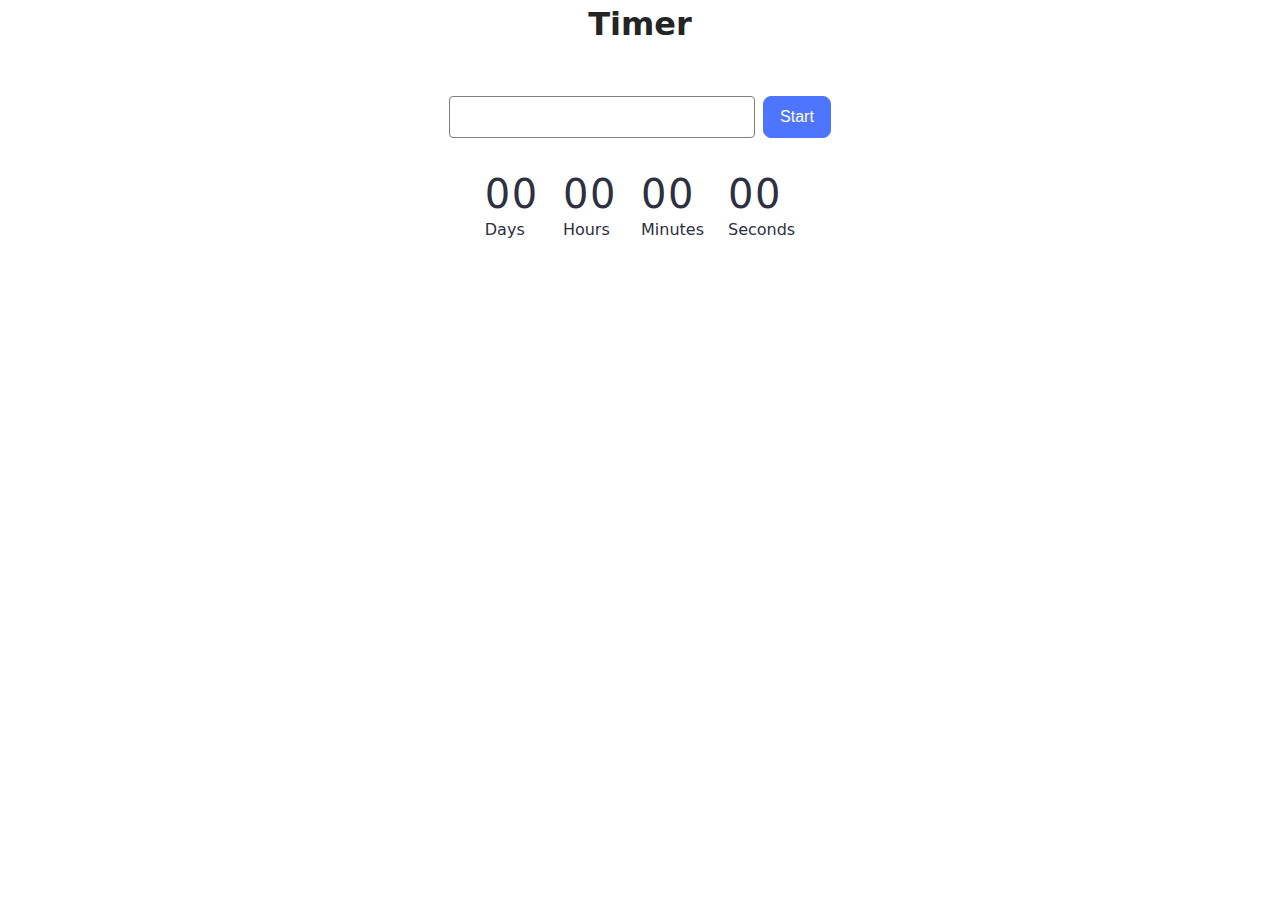
<file: src/1-timer.html>
<!DOCTYPE html>
<html lang="en">

<head>
  <meta charset="UTF-8" />
  <meta http-equiv="X-UA-Compatible" content="IE=edge" />
  <meta name="viewport" content="width=device-width, initial-scale=1.0" />
  <title>Timer</title>
  <link rel="stylesheet" href="./css/styles.css" />
</head>

<body>
  <main>
    <div class="container">
      <h1 class="main-title">Timer</h1>
      <load src="./partials/back-link.html" />


      <div class="wrapper">
        <div class="controller">
          <input type="text" id="datetime-picker" />
          <button type="button" data-start>Start</button>
        </div>
        <div class="timer">
          <div class="field">
            <span class="value" data-days>00</span>
            <span class="label">Days</span>
          </div>
          <div class="field">
            <span class="value" data-hours>00</span>
            <span class="label">Hours</span>
          </div>
          <div class="field">
            <span class="value" data-minutes>00</span>
            <span class="label">Minutes</span>
          </div>
          <div class="field">
            <span class="value" data-seconds>00</span>
            <span class="label">Seconds</span>
          </div>
        </div>
      </div>
    </div>
  </main>
  <script type="module" src="./js/1-timer.js"></script>
</body>

</html>
</file>
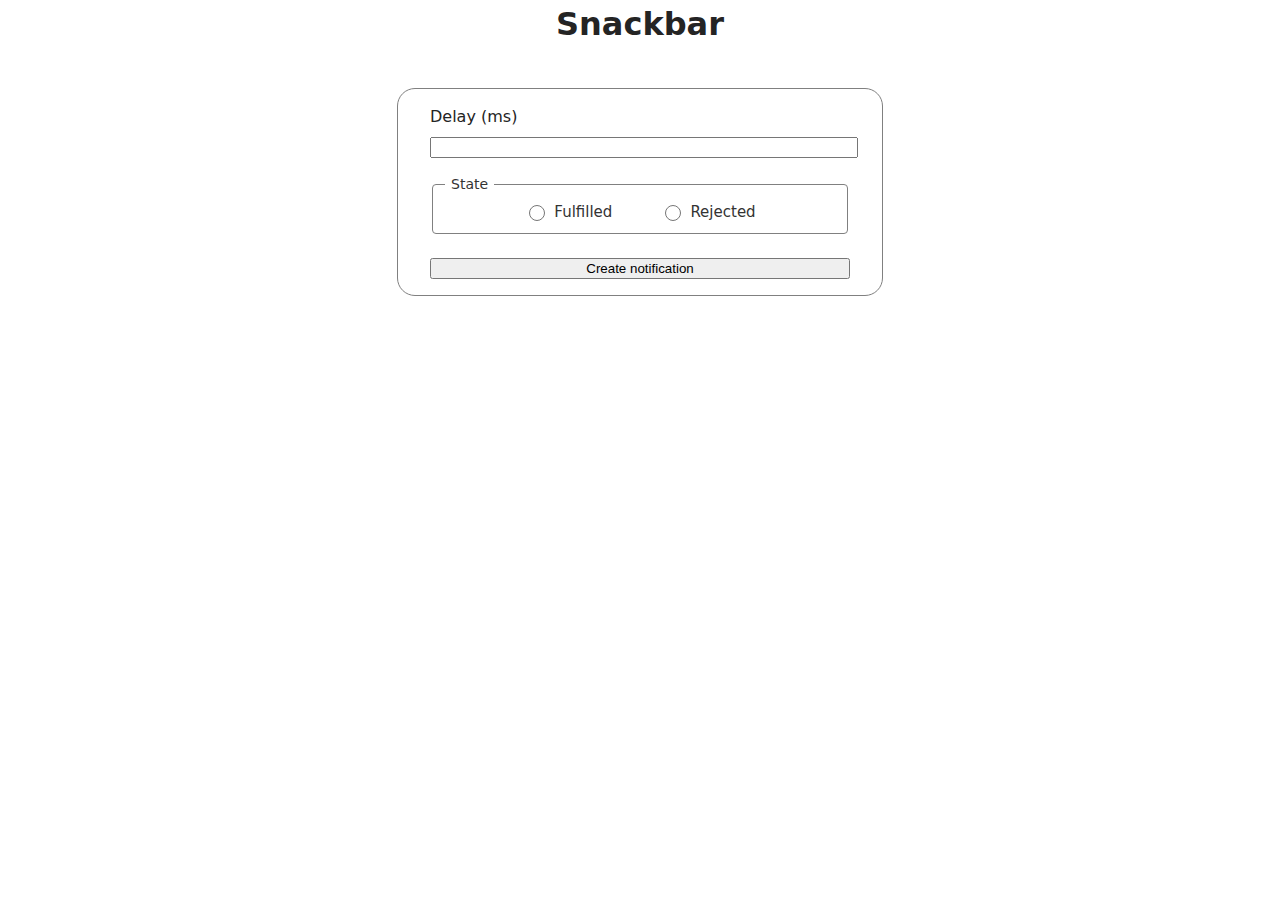
<file: src/2-snackbar.html>
<!DOCTYPE html>
<html lang="en">

<head>
  <meta charset="UTF-8" />
  <meta http-equiv="X-UA-Compatible" content="IE=edge" />
  <meta name="viewport" content="width=device-width, initial-scale=1.0" />
  <title>Page 3</title>
  <link rel="stylesheet" href="./css/styles.css" />
</head>

<body>
  <main>
    <div class="container">
      <h1 class="main-title">
        Snackbar
      </h1>
      <load src="./partials/back-link.html" />
    </div>

    <div class="container">
      <form class="form">
        <label class="label">
          Delay (ms)
          <input class="controller-input" type="number" name="delay" required />
        </label>

        <fieldset class="radio-fieldset">
          <legend class="fieldset-legend">State</legend>
          <label class="fieldset-option">
            <input type="radio" name="state" value="fulfilled" required />
            Fulfilled
          </label>
          <label class="fieldset-option">
            <input type="radio" name="state" value="rejected" required />
            Rejected
          </label>
        </fieldset>

        <button class="controller-button " type="submit">Create notification</button>
      </form>
    </div>
  </main>

  <script defer type="module" src="./js/2-snackbar.js"></script>
</body>

</html>
</file>
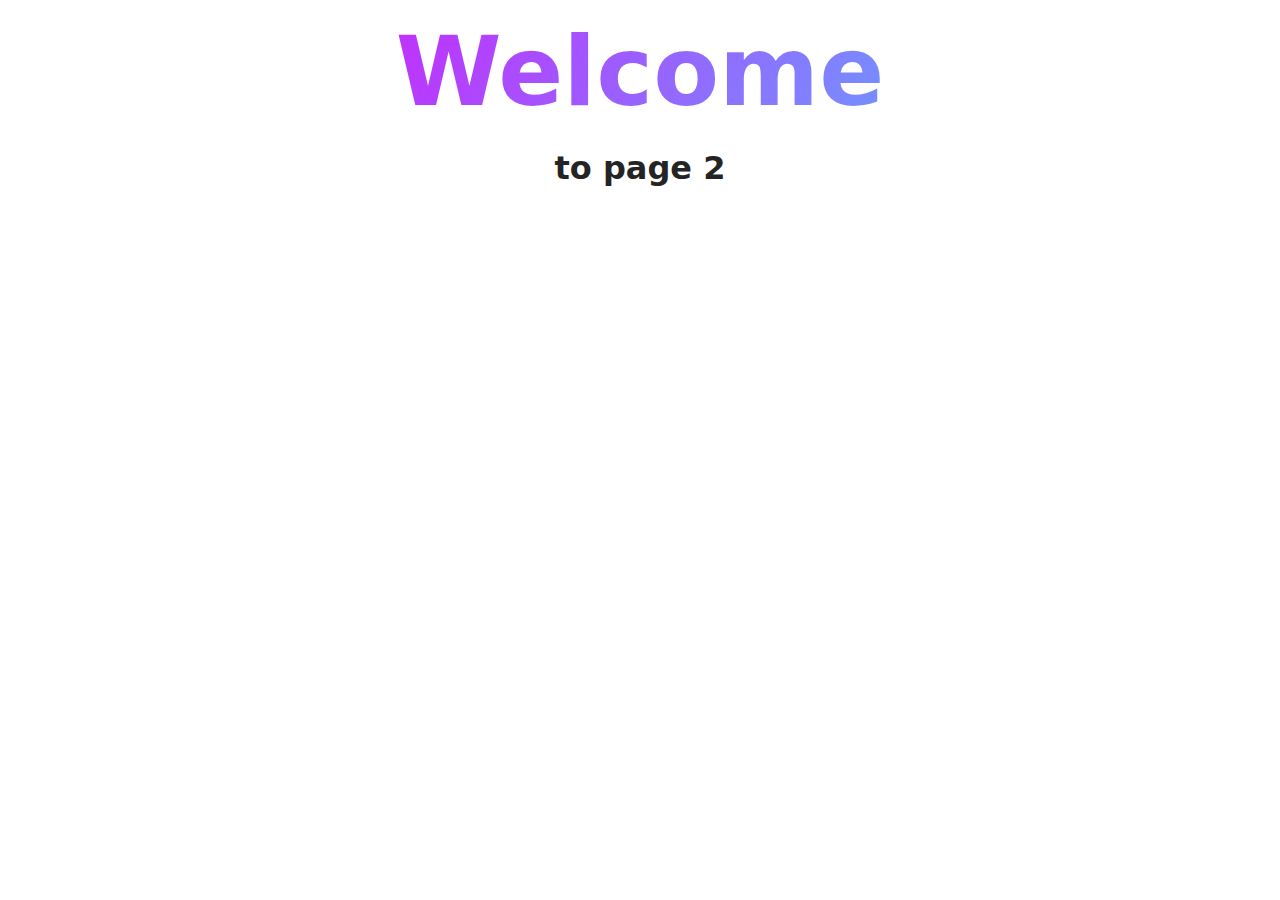
<file: src/page-2.html>
<!DOCTYPE html>
<html lang="en">
  <head>
    <meta charset="UTF-8" />
    <meta http-equiv="X-UA-Compatible" content="IE=edge" />
    <meta name="viewport" content="width=device-width, initial-scale=1.0" />
    <title>Page 2</title>
    <link rel="stylesheet" href="./css/styles.css" />
  </head>
  <body>
    <load
      src="./partials/header.html"
      icon-path="./img/sprite.svg#logo"
      highlight-act="active"
    />

    <main>
      <div class="container">
        <h1 class="main-title">
          <span class="main-title-gradient">Welcome</span> to page 2
        </h1>
        <load src="./partials/back-link.html" />
      </div>
    </main>

    <load src="./partials/footer.html" />
  </body>
</html>
</file>
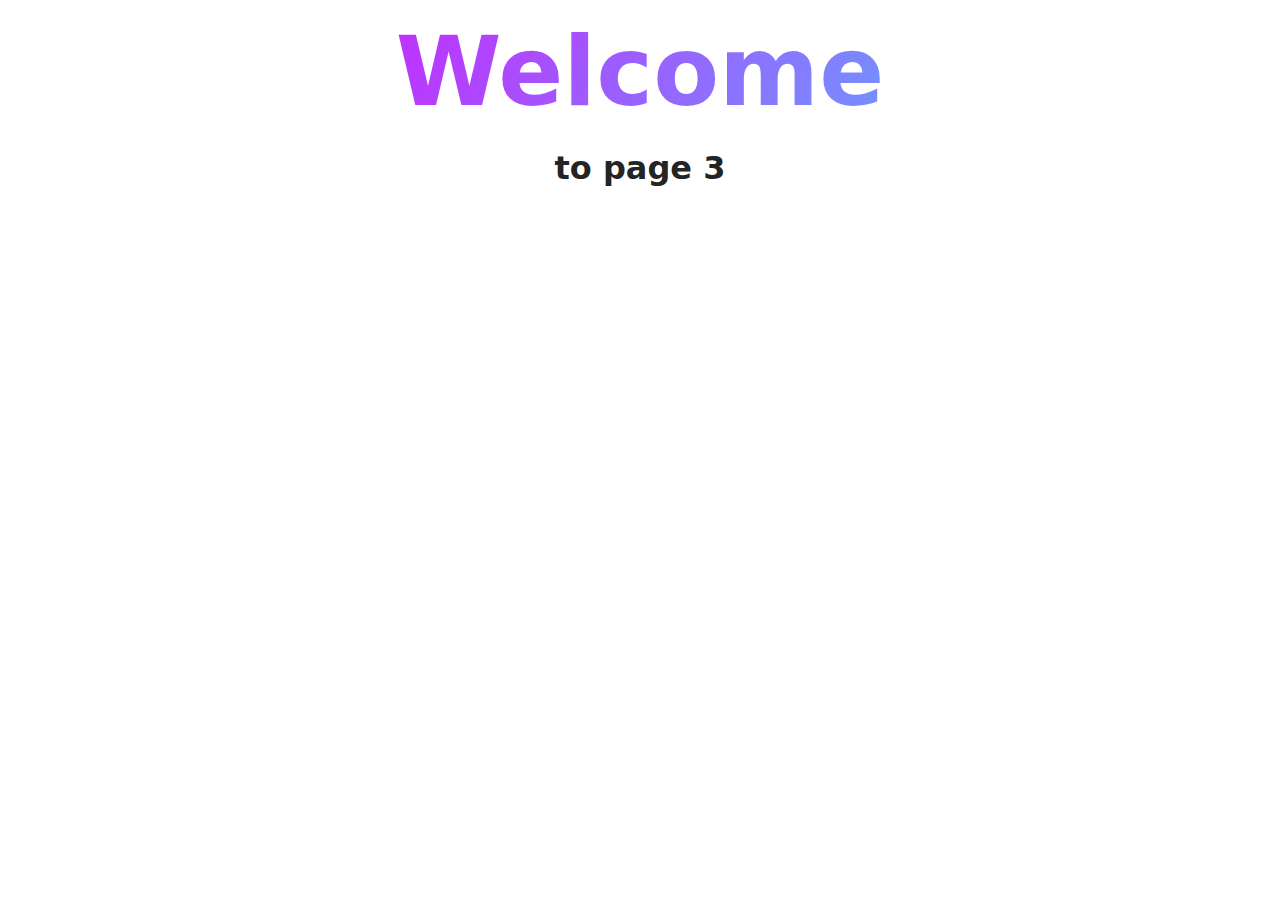
<file: src/page-3.html>
<!DOCTYPE html>
<html lang="en">
  <head>
    <meta charset="UTF-8" />
    <meta http-equiv="X-UA-Compatible" content="IE=edge" />
    <meta name="viewport" content="width=device-width, initial-scale=1.0" />
    <title>Page 3</title>
    <link rel="stylesheet" href="./css/styles.css" />
  </head>
  <body>
    <load
      src="./partials/header.html"
      icon-path="./img/sprite.svg#logo"
      highlight-curr="active"
    />

    <main>
      <div class="container">
        <h1 class="main-title">
          <span class="main-title-gradient">Welcome</span> to page 3
        </h1>
        <load src="./partials/back-link.html" />
      </div>
    </main>

    <load src="./partials/footer.html" />
  </body>
</html>
</file>
<file: src/css/styles.css>
/**
  |============================
  | include css partials with
  | default @import url()
  |============================
*/
/* Common styles */
@import url('./reset.css');
@import url('./base.css');
@import url('./container.css');
@import url('./animations.css');

/* Sections style */
@import url('./header.css');
@import url('./vite-promo.css');
@import url('./badges.css');
@import url('./back-link.css');
@import url('./footer.css');

@import url('./1-timer.css');
@import url('./2-snackbar.css');
</file>
